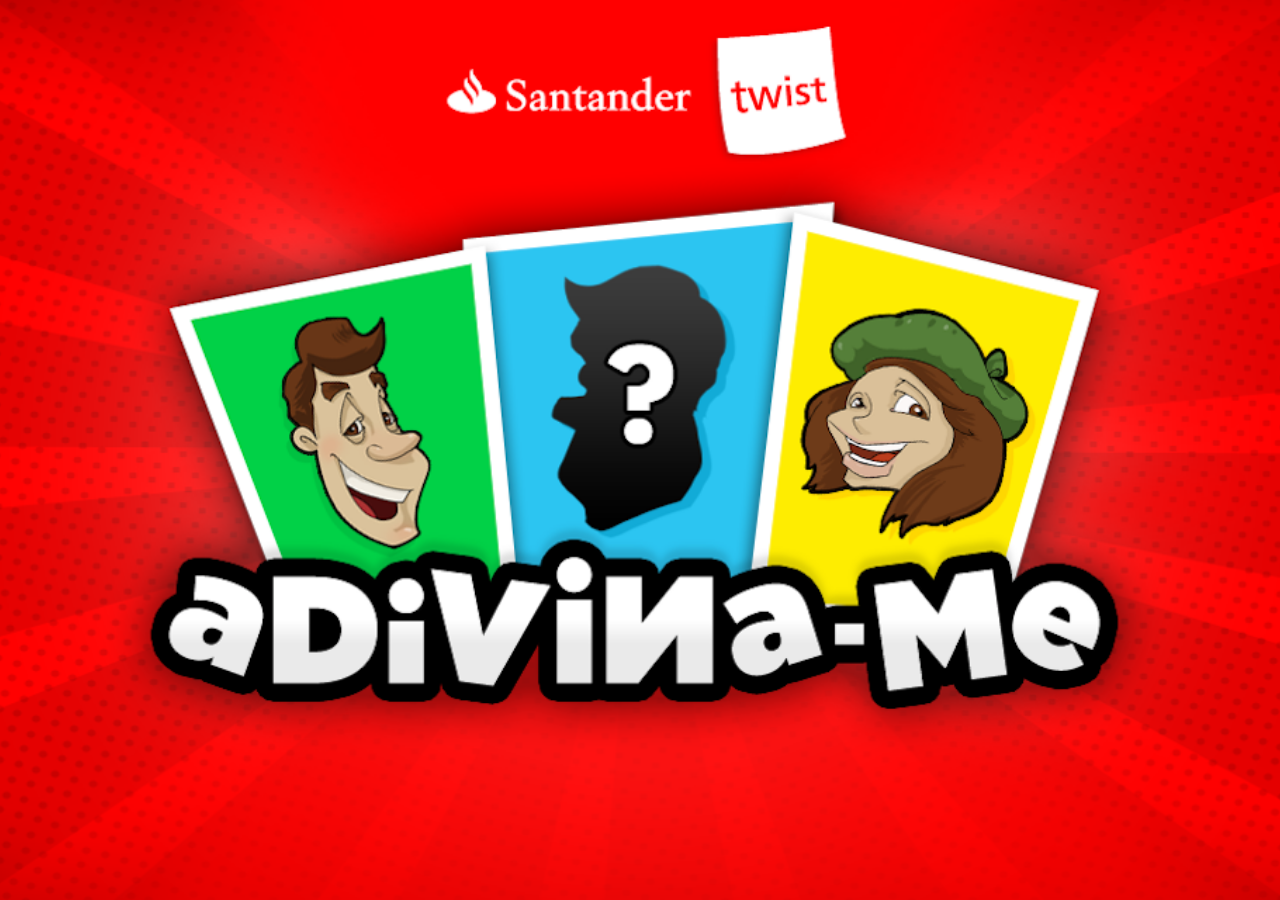
<file: www/index.html>
<!DOCTYPE html>
<html>
    <head>
        <meta http-equiv="Content-Type" content="text/html; charset=UTF-8" />
        <meta name="format-detection" content="telephone=no" />
        <meta name="viewport" content="user-scalable=no, initial-scale=1, maximum-scale=1, minimum-scale=1, width=device-width, height=screen.availHeight, target-densitydpi=device-dpi" />
        
        <!-- Hojas de estilo -->
        <link rel="stylesheet" type="text/css" href="css/jquery/jquery-ui-1.10.0.custom.css" />
        <link rel="stylesheet" type="text/css" href="css/jquery/jquery.mobile-1.2.0.css" />
        <link rel="stylesheet" type="text/css" href="css/index.css" />
        
        <!-- Liberias Cordova y FB -->
        <script type="text/javascript" src="cordova-2.3.0.js"></script>
        <script type="text/javascript" src="cdv-plugin-fb-connect.js"></script>
        <script type="text/javascript" src="facebook_js_sdk.js"></script>
        
        <!-- Librerias JQUERY -->
        <script type="text/javascript" src="js/jquery/jquery-1.9.1.js"></script>
        <script type="text/javascript" src="js/jquery/jquery-ui-1.10.0.custom.js"></script>
        <script type="text/javascript" src="js/jquery/jquery.mobile-1.2.0.js"></script>
        
        <!-- Librerias proyecto -->
        <script type="text/javascript" src="plugins/PushNotification.js"></script>
        <script type="text/javascript" src="js/accesos.js"></script>
        <script type="text/javascript" src="js/index.js"></script>
        
        <title>Adivina-Me</title>
    </head>
	<body>
        <div id="fb-root"></div>
		
		<script>
            /* Sobrescribimos la función que se invoca antes de los servicios de facebook. */
            inicializar = function() {
				clearCache();
				$('#alertas').load('alertas.html');
				setTimeout(function() {
					$('#btn_conectar_fb').show();
				}, 10000);
            }
            
            /* Sobrescribimos la función que se invoca al cargar la página. */
			iniciarProceso = function () {
				redirigir(paginaPrincipal);
			}
			
			/* Sobrescribimos la función cuando es necesario conectarse a Facebook. */
			mostrarConectar = function() {
				$('#btn_conectar_fb').show();
			}
        </script>
		
		<div id="loader">
			<img id="btn_conectar_fb" src="./img/btn_conectar_fb.png" onclick="login()" />
		</div>
		<div id="alertas" class="overlay">
		</div>
	</body>
</html>
</file>
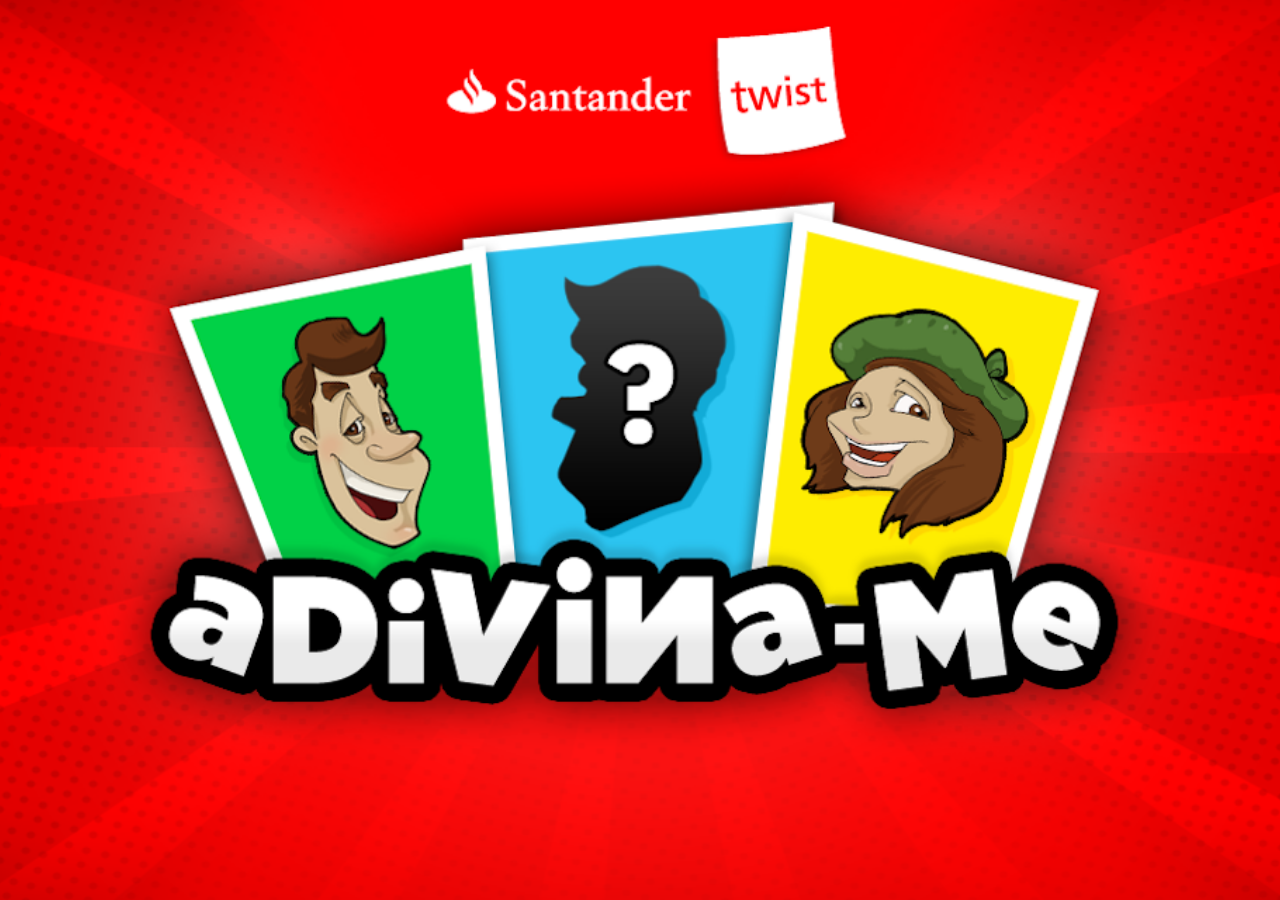
<file: www/default.html>
<!DOCTYPE html>
<html>
    <head>
        <meta http-equiv="Content-Type" content="text/html; charset=UTF-8" />
        <meta name="format-detection" content="telephone=no" />
        <meta name="viewport" content="user-scalable=no, initial-scale=1, maximum-scale=1, minimum-scale=1, width=device-width, height=screen.availHeight, target-densitydpi=device-dpi" />
        
        <!-- Hojas de estilo -->
        <link rel="stylesheet" type="text/css" href="css/jquery/jquery-ui-1.10.0.custom.css" />
        <link rel="stylesheet" type="text/css" href="css/jquery/jquery.mobile-1.2.0.css" />
        <link rel="stylesheet" type="text/css" href="css/index.css" />
        
        <!-- Liberias Cordova y FB -->
        <script type="text/javascript" src="cordova-2.3.0.js"></script>
        <script type="text/javascript" src="cdv-plugin-fb-connect.js"></script>
        <script type="text/javascript" src="facebook_js_sdk.js"></script>
        
        <!-- Librerias JQUERY -->
        <script type="text/javascript" src="js/jquery/jquery-1.9.1.js"></script>
        <script type="text/javascript" src="js/jquery/jquery-ui-1.10.0.custom.js"></script>
        <script type="text/javascript" src="js/jquery/jquery.mobile-1.2.0.js"></script>
        
        <!-- Librerias proyecto -->
        <script type="text/javascript" src="plugins/PushNotification.js"></script>
        <script type="text/javascript" src="js/accesos.js"></script>
        <script type="text/javascript" src="js/index.js"></script>
        
        <title>Adivina-Me</title>
    </head>
	<body>
        <div id="fb-root"></div>
		
		<script>
            /* Sobrescribimos la función que se invoca al cargar la página. */
			iniciarProceso = function () {
				if (!isCache('famosos') || !isCache('personajes')) {
					obtenerCartasPorId({ 'id' : TIPO_CARTA_FAMOSO },
						function(responseFamosos) {
							setCache('famosos', responseFamosos);
							obtenerCartasPorId({ 'id' : TIPO_CARTA_PERSONAJE },
								function(responsePersonajes) {
									setCache('personajes', responsePersonajes);
									iniciaApp();
								}, funcionError);
						}, funcionError);
				} else {
					iniciaApp();
				}
			}
			
			/** Función que se invoca para inicar la app **/
			function iniciaApp() {
				inicio();
				$('#alertas').load('alertas.html');
			}
			
			/* Función que se invoca si no se pudieron obtener los templates de las cartas */
			function funcionError() {
				redirigirSinConexion();
			}
        </script>
		
		<div id="content">
			<div id="logo"><img src="img/logo.png"/></div>
			<div id="content_load">
				<div id="loader">
				</div>
			</div>
		</div>
		<div id="alertas" class="overlay">
		</div>
		<div id="loading" class="overlay">
			<img class="loading_250" src="img/loading_250.gif" />
		</div>
	</body>
</html>
</file>
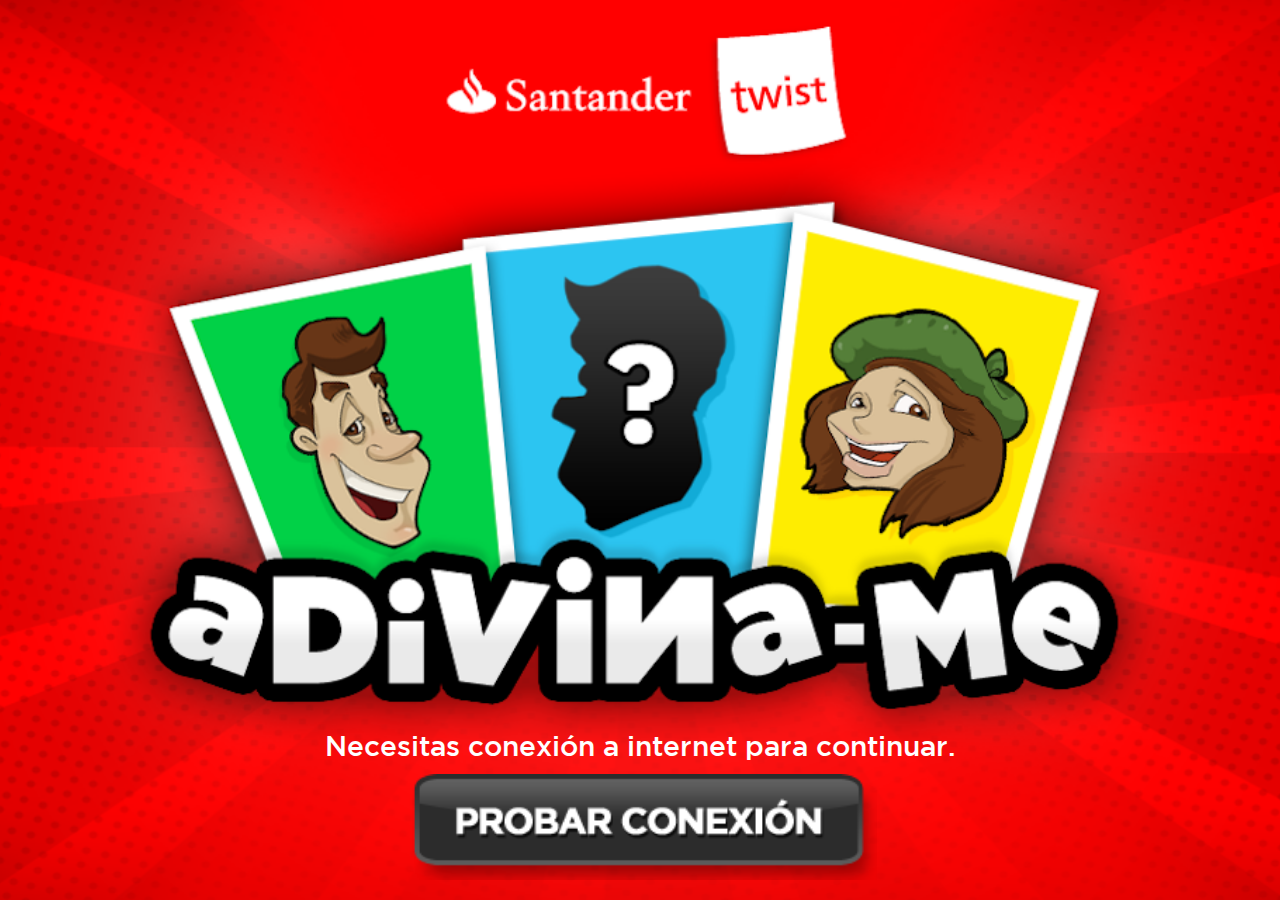
<file: www/sinConexion.html>
<!DOCTYPE html>
<html>
    <head>
        <meta http-equiv="Content-Type" content="text/html; charset=UTF-8" />
        <meta name="format-detection" content="telephone=no" />
        <meta name="viewport" content="user-scalable=no, initial-scale=1, maximum-scale=1, minimum-scale=1, width=device-width, height=screen.availHeight, target-densitydpi=device-dpi" />
        
        <!-- Hojas de estilo -->
        <link rel="stylesheet" type="text/css" href="css/jquery/jquery-ui-1.10.0.custom.css" />
        <link rel="stylesheet" type="text/css" href="css/index.css" />
        
        <!-- Liberias Cordova -->
        <script type="text/javascript" src="cordova-2.3.0.js"></script>
        
        <!-- Librerias JQUERY -->
        <script type="text/javascript" src="js/jquery/jquery-1.9.1.js"></script>
        <script type="text/javascript" src="js/jquery/jquery-ui-1.10.0.custom.js"></script>
        
        <title>Adivina-Me - Sin Conexión</title>
    </head>
	<body>
		<div id="loader">
			<div id="mensaje_loader">Necesitas conexión a internet para continuar.</div>
			<a href="index.html"><img id="btn_probar_conexion" src="./img/btn_probar_conexion.png" /></a>
		</div>
	</body>
</html>
</file>
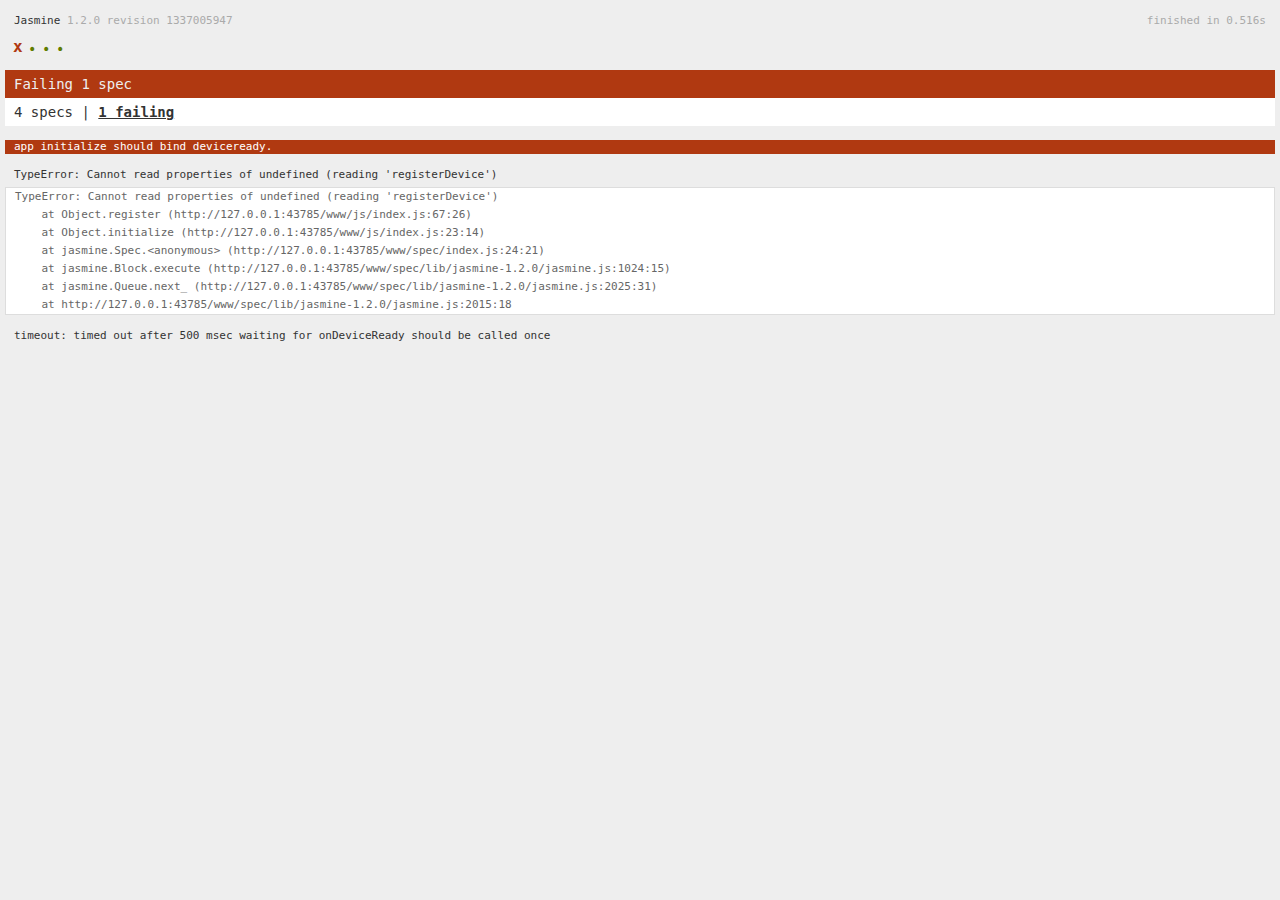
<file: www/spec.html>
<!DOCTYPE html>
<!--
    Licensed to the Apache Software Foundation (ASF) under one
    or more contributor license agreements.  See the NOTICE file
    distributed with this work for additional information
    regarding copyright ownership.  The ASF licenses this file
    to you under the Apache License, Version 2.0 (the
    "License"); you may not use this file except in compliance
    with the License.  You may obtain a copy of the License at

    http://www.apache.org/licenses/LICENSE-2.0

    Unless required by applicable law or agreed to in writing,
    software distributed under the License is distributed on an
    "AS IS" BASIS, WITHOUT WARRANTIES OR CONDITIONS OF ANY
     KIND, either express or implied.  See the License for the
    specific language governing permissions and limitations
    under the License.
-->
<html>
    <head>
        <title>Jasmine Spec Runner</title>

        <!-- jasmine source -->
        <link rel="shortcut icon" type="image/png" href="spec/lib/jasmine-1.2.0/jasmine_favicon.png">
        <link rel="stylesheet" type="text/css" href="spec/lib/jasmine-1.2.0/jasmine.css">
        <script type="text/javascript" src="spec/lib/jasmine-1.2.0/jasmine.js"></script>
        <script type="text/javascript" src="spec/lib/jasmine-1.2.0/jasmine-html.js"></script>

        <!-- include source files here... -->
        <script type="text/javascript" src="js/index.js"></script>

        <!-- include spec files here... -->
        <script type="text/javascript" src="spec/helper.js"></script>
        <script type="text/javascript" src="spec/index.js"></script>

        <script type="text/javascript">
            (function() {
                var jasmineEnv = jasmine.getEnv();
                jasmineEnv.updateInterval = 1000;

                var htmlReporter = new jasmine.HtmlReporter();

                jasmineEnv.addReporter(htmlReporter);

                jasmineEnv.specFilter = function(spec) {
                    return htmlReporter.specFilter(spec);
                };

                var currentWindowOnload = window.onload;

                window.onload = function() {
                    if (currentWindowOnload) {
                        currentWindowOnload();
                    }
                    execJasmine();
                };

                function execJasmine() {
                    jasmineEnv.execute();
                }
            })();
        </script>
    </head>
    <body>
        <div id="stage" style="display:none;"></div>
    </body>
</html>
</file>
<file: www/spec/lib/jasmine-1.2.0/jasmine.css>
body { background-color: #eeeeee; padding: 0; margin: 5px; overflow-y: scroll; }

#HTMLReporter { font-size: 11px; font-family: Monaco, "Lucida Console", monospace; line-height: 14px; color: #333333; }
#HTMLReporter a { text-decoration: none; }
#HTMLReporter a:hover { text-decoration: underline; }
#HTMLReporter p, #HTMLReporter h1, #HTMLReporter h2, #HTMLReporter h3, #HTMLReporter h4, #HTMLReporter h5, #HTMLReporter h6 { margin: 0; line-height: 14px; }
#HTMLReporter .banner, #HTMLReporter .symbolSummary, #HTMLReporter .summary, #HTMLReporter .resultMessage, #HTMLReporter .specDetail .description, #HTMLReporter .alert .bar, #HTMLReporter .stackTrace { padding-left: 9px; padding-right: 9px; }
#HTMLReporter #jasmine_content { position: fixed; right: 100%; }
#HTMLReporter .version { color: #aaaaaa; }
#HTMLReporter .banner { margin-top: 14px; }
#HTMLReporter .duration { color: #aaaaaa; float: right; }
#HTMLReporter .symbolSummary { overflow: hidden; *zoom: 1; margin: 14px 0; }
#HTMLReporter .symbolSummary li { display: block; float: left; height: 7px; width: 14px; margin-bottom: 7px; font-size: 16px; }
#HTMLReporter .symbolSummary li.passed { font-size: 14px; }
#HTMLReporter .symbolSummary li.passed:before { color: #5e7d00; content: "\02022"; }
#HTMLReporter .symbolSummary li.failed { line-height: 9px; }
#HTMLReporter .symbolSummary li.failed:before { color: #b03911; content: "x"; font-weight: bold; margin-left: -1px; }
#HTMLReporter .symbolSummary li.skipped { font-size: 14px; }
#HTMLReporter .symbolSummary li.skipped:before { color: #bababa; content: "\02022"; }
#HTMLReporter .symbolSummary li.pending { line-height: 11px; }
#HTMLReporter .symbolSummary li.pending:before { color: #aaaaaa; content: "-"; }
#HTMLReporter .bar { line-height: 28px; font-size: 14px; display: block; color: #eee; }
#HTMLReporter .runningAlert { background-color: #666666; }
#HTMLReporter .skippedAlert { background-color: #aaaaaa; }
#HTMLReporter .skippedAlert:first-child { background-color: #333333; }
#HTMLReporter .skippedAlert:hover { text-decoration: none; color: white; text-decoration: underline; }
#HTMLReporter .passingAlert { background-color: #a6b779; }
#HTMLReporter .passingAlert:first-child { background-color: #5e7d00; }
#HTMLReporter .failingAlert { background-color: #cf867e; }
#HTMLReporter .failingAlert:first-child { background-color: #b03911; }
#HTMLReporter .results { margin-top: 14px; }
#HTMLReporter #details { display: none; }
#HTMLReporter .resultsMenu, #HTMLReporter .resultsMenu a { background-color: #fff; color: #333333; }
#HTMLReporter.showDetails .summaryMenuItem { font-weight: normal; text-decoration: inherit; }
#HTMLReporter.showDetails .summaryMenuItem:hover { text-decoration: underline; }
#HTMLReporter.showDetails .detailsMenuItem { font-weight: bold; text-decoration: underline; }
#HTMLReporter.showDetails .summary { display: none; }
#HTMLReporter.showDetails #details { display: block; }
#HTMLReporter .summaryMenuItem { font-weight: bold; text-decoration: underline; }
#HTMLReporter .summary { margin-top: 14px; }
#HTMLReporter .summary .suite .suite, #HTMLReporter .summary .specSummary { margin-left: 14px; }
#HTMLReporter .summary .specSummary.passed a { color: #5e7d00; }
#HTMLReporter .summary .specSummary.failed a { color: #b03911; }
#HTMLReporter .description + .suite { margin-top: 0; }
#HTMLReporter .suite { margin-top: 14px; }
#HTMLReporter .suite a { color: #333333; }
#HTMLReporter #details .specDetail { margin-bottom: 28px; }
#HTMLReporter #details .specDetail .description { display: block; color: white; background-color: #b03911; }
#HTMLReporter .resultMessage { padding-top: 14px; color: #333333; }
#HTMLReporter .resultMessage span.result { display: block; }
#HTMLReporter .stackTrace { margin: 5px 0 0 0; max-height: 224px; overflow: auto; line-height: 18px; color: #666666; border: 1px solid #ddd; background: white; white-space: pre; }

#TrivialReporter { padding: 8px 13px; position: absolute; top: 0; bottom: 0; left: 0; right: 0; overflow-y: scroll; background-color: white; font-family: "Helvetica Neue Light", "Lucida Grande", "Calibri", "Arial", sans-serif; /*.resultMessage {*/ /*white-space: pre;*/ /*}*/ }
#TrivialReporter a:visited, #TrivialReporter a { color: #303; }
#TrivialReporter a:hover, #TrivialReporter a:active { color: blue; }
#TrivialReporter .run_spec { float: right; padding-right: 5px; font-size: .8em; text-decoration: none; }
#TrivialReporter .banner { color: #303; background-color: #fef; padding: 5px; }
#TrivialReporter .logo { float: left; font-size: 1.1em; padding-left: 5px; }
#TrivialReporter .logo .version { font-size: .6em; padding-left: 1em; }
#TrivialReporter .runner.running { background-color: yellow; }
#TrivialReporter .options { text-align: right; font-size: .8em; }
#TrivialReporter .suite { border: 1px outset gray; margin: 5px 0; padding-left: 1em; }
#TrivialReporter .suite .suite { margin: 5px; }
#TrivialReporter .suite.passed { background-color: #dfd; }
#TrivialReporter .suite.failed { background-color: #fdd; }
#TrivialReporter .spec { margin: 5px; padding-left: 1em; clear: both; }
#TrivialReporter .spec.failed, #TrivialReporter .spec.passed, #TrivialReporter .spec.skipped { padding-bottom: 5px; border: 1px solid gray; }
#TrivialReporter .spec.failed { background-color: #fbb; border-color: red; }
#TrivialReporter .spec.passed { background-color: #bfb; border-color: green; }
#TrivialReporter .spec.skipped { background-color: #bbb; }
#TrivialReporter .messages { border-left: 1px dashed gray; padding-left: 1em; padding-right: 1em; }
#TrivialReporter .passed { background-color: #cfc; display: none; }
#TrivialReporter .failed { background-color: #fbb; }
#TrivialReporter .skipped { color: #777; background-color: #eee; display: none; }
#TrivialReporter .resultMessage span.result { display: block; line-height: 2em; color: black; }
#TrivialReporter .resultMessage .mismatch { color: black; }
#TrivialReporter .stackTrace { white-space: pre; font-size: .8em; margin-left: 10px; max-height: 5em; overflow: auto; border: 1px inset red; padding: 1em; background: #eef; }
#TrivialReporter .finished-at { padding-left: 1em; font-size: .6em; }
#TrivialReporter.show-passed .passed, #TrivialReporter.show-skipped .skipped { display: block; }
#TrivialReporter #jasmine_content { position: fixed; right: 100%; }
#TrivialReporter .runner { border: 1px solid gray; display: block; margin: 5px 0; padding: 2px 0 2px 10px; }
</file>
<file: www/css/index.css>
/*
 * Licensed to the Apache Software Foundation (ASF) under one
 * or more contributor license agreements.  See the NOTICE file
 * distributed with this work for additional information
 * regarding copyright ownership.  The ASF licenses this file
 * to you under the Apache License, Version 2.0 (the
 * "License"); you may not use this file except in compliance
 * with the License.  You may obtain a copy of the License at
 *
 * http://www.apache.org/licenses/LICENSE-2.0
 *
 * Unless required by applicable law or agreed to in writing,
 * software distributed under the License is distributed on an
 * "AS IS" BASIS, WITHOUT WARRANTIES OR CONDITIONS OF ANY
 * KIND, either express or implied.  See the License for the
 * specific language governing permissions and limitations
 * under the License.
 */
* {
    -webkit-tap-highlight-color: rgba(0,0,0,0); /* make transparent link selection, adjust last value opacity 0 to 1.0 */
}

@font-face {
	font-family: gotham;
	src: url('fonts/gotham_medium.ttf');
}

@font-face {
	font-family: gotham-bold;
	src: url('fonts/gotham_bold.ttf');
}

body {
    -webkit-touch-callout: none;                /* prevent callout to copy image, etc when tap to hold */
    -webkit-text-size-adjust: none;             /* prevent webkit from resizing text to fit */
    -webkit-user-select: none;                  /* prevent copy paste, to allow, change 'none' to 'text' */
    
    background: #FF0017;
    background-image: url('../img/fondo.png');
    background-repeat: no-repeat;
	background-attachment: fixed;
	background-position: center center; 
    background-size: cover;
    
    font-family: gotham, 'HelveticaNeue-Light', 'HelveticaNeue', Helvetica, Arial, sans-serif;
	
    color: #FFFFFF;
    
    width: 100%;
    height: 100%;
    
    margin: 0px;
    padding: 0px;
    
    text-align: center;
}

// Forzar la carga de imágenes
body:after {
	content: url('../img/fondo.png') url('../img/cargando.png') url('../img/fondo_dashboard.png') url('../img/loading_150.gif') url('../img/loading_250.gif') url('../img/logo.png') url('../img/overlay.png') url('../img/aj_fondo_slider_si.png') url('../img/aj_fondo_slider_no.png') url('../img/db_estado_tu_turno.png') url('../img/db_estado_su_turno.png') url('../img/db_estado_abandono.png') url('../img/db_monedas.png');
	
	display: none;
}

/** Login **/
#loader {
	position: fixed;
	
	top: 0px;
	bottom: 0px;
	left: 0px;
	right: 0px;
	
	background: #FF0017;
	background-image: url('../img/cargando.png');
	background-repeat: no-repeat;
	background-attachment: fixed;
	background-position: center center; 
    background-size: cover;
    
    z-index: 1000;
}

#btn_conectar_fb {
	display: none;
	
	position: absolute;
	width: 48%;
	
	left: 26%;
	top: 86%;
}

#mensaje_loader {
	position: absolute;
	width: 100%;
	
	top: 81%;
	
	text-align: center;
}

#btn_probar_conexion {
	position: absolute;
	width: 37%;
	
	left: 31.5%;
	top: 86%;
}

/** Principal **/
#content {
	position: fixed;
	
	left: 50%;
	top: 50%;
}

.izquierda {
	position: absolute;
	width: 22.40%;
	height: 100%;
	
	left: 0;
	top: 0;
	
	text-align: center;
}

.derecha {
	position: absolute;
	width: 77.60%;
	height: 100%;
	
	right: 0;
	top: 0;
	
	text-align: center;
}

#menu {
	position: absolute;
	
	right: 0;
	left: 0;
	top: 0;
	bottom: 0;
}

#logo {
	position: absolute;
	
	width: 22%;
	
	left: 0.2%;
	top: 0;
	
	z-index: 1000;
}

#logo img {
	width: 100%;
}

#cuadro_negro {
	position: absolute;
	width: 96%;
	height: 94%;
	
	left: 0;
	top: 2%;
	
	background-image: url('../img/fondo_dashboard.png');
	border: 0.2em solid #3F4243;
	
	-moz-border-radius: 2%;
	border-radius: 2%;
	
	-moz-box-shadow:    0.2em 0.2em 0.6em #000000;
	-webkit-box-shadow: 0.2em 0.2em 0.6em #000000;
	box-shadow:         0.2em 0.2em 0.6em #000000;
	
	overflow: auto;
	-webkit-overflow-scrolling: touch;
	z-index: 1;
}

.overlay {
	position: fixed;
	display: none;
	background: transparent url('../img/overlay.png') repeat top left;
	
	top: 0px;
	bottom: 0px;
	left: 0px;
	right: 0px;

	z-index: 1000;
}

.loading_250 {
	position: absolute;
	
	width: 14%;
	
	left: 43%;
	top: 40%;
	
	z-index: 1001;
}

.alerta {
	display: none;
	position: absolute;
	
	width: 70%;
	height: 50%;
	
	left: 10%;
	top: 20%;
	
	font-size: 110%;
	line-height: 150%;
	padding: 5%;
	
	background-image: url('../img/fondo_dashboard.png');
	border: 0.2em solid #3F4243;
	
	-moz-border-radius: 3%;
	border-radius: 3%;
	
	-moz-box-shadow:    0.2em 0.2em 0.6em #000000;
	-webkit-box-shadow: 0.2em 0.2em 0.6em #000000;
	box-shadow:         0.2em 0.2em 0.6em #000000;
	
	text-align: center;
	
	overflow: auto;
}

.alerta .alerta_cerrar {
	position: absolute;
	
	top: 0%;
	right: 0%;
	
	text-align: center;
}

.alerta .alerta_cerrar img {
	height: 20%;
}

.alerta .alerta_mensaje {
	font-size: 120%;
	
	margin-left: 5%;
	margin-right: 5%;
	
	padding-top: 15%;
	
	max-height: 75%;
	
	overflow: auto;
}

.alerta .alerta_input {
}

.alerta .alerta_botones {
	position: absolute;
	
	bottom: 5%;
	
	width: 90%;
	margin-left: auto;
	margin-right: auto;
	
	text-align: center;
}

.alerta .alerta_botones img {
	height: 20%;
	
	margin-left: 2%;
	margin-right: 2%;
}

.alerta .alerta_imagen {
    width : 30%;
    float: left;
    margin-top: 5%;
    
    background: #FFFFFF;
    
    -moz-border-radius: 5%;
	border-radius: 5%;
}

.alerta_imagen .thumb {
	width: 84%;
	
	margin-top: 8%;
}

.alerta_imagen .nombre {
	bottom: 5%;
	
	color: #000000;
}

.alerta .alerta_monedas {
	width: 15%;
}

.carta {
	position: relative;
	
	background: #FFFFFF;
	
	-moz-border-radius: 5%;
	border-radius: 5%;
	
	z-index: 10;
}

.carta .thumb_loading {
	position: absolute;
	
	width: 74%;
	
	top: 10%;
	left: 13%;
	
	z-index: 10;
}
.carta .thumb {
	position: absolute;
	
	width: 74%;
	
	top: 10%;
	left: 13%;
	
	z-index: 15;
}

.carta .nombre {
	position: absolute;
	display: block;
	
	width: 100%;
	
	bottom: 5%;
	left: 0;
	
	font-size: 52%;
	color: #000000;
	text-transform: uppercase;
	text-align: center;
}

.carta .letra {
	position: absolute;
	display: block;
	
	width: 100%;
	
	bottom: 15%;
	left: 0;
	
	font-size: 300%;
	font-family: gotham-bold;
	color: #000000;
	text-transform: uppercase;
	text-align: center;
}

.carta .front {

}

.carta .back {
	display: none;
}

.carta .back img {
	position: absolute;
	
	width: 74%;
	
	top: 13%;
	left: 13%;
	
	z-index: 15;
}

/** AJUSTES **/
.forma .titulo {
	margin-top: 1em;
	
	font-size: 150%;
	font-family: gotham-bold;
	text-transform: uppercase;
	
	clear: both;
}

.forma .forma_renglon {
	clear: both;
	
	margin-top: 0.25em;
	margin-bottom: 0.25em;
}

.forma .separador {
	clear: both;
	height: 0.5em;
}

.forma .texto {
	font-size: 70%;
	
	margin-top: 1em;
	margin-left: 2em;
	margin-right: 2em;
	margin-bottom: 1em;
	
	text-align: justify;
}

.forma label {
	width: 50%;
	float: left;
	text-align: left;
	
	margin-left: 3em;
}

.forma .slider {
	float: right;
	text-align: left;
	
	margin-right: 5em;
	margin-bottom: 0.5em;
	
	height: 1.5em;
	width: 4.2em;
	
	background-repeat: no-repeat;
	background-position: top right; 
    background-size: contain;
}

.forma .slider img {
	margin-top: 0.1em;
	height: 1.35em;
}

.forma .slider[valor='si'] {
	background-image: url('../img/aj_fondo_slider_si.png');
}

.forma .slider[valor='si'] img {
	margin-left: 2.85em;
}

.forma .slider[valor='no'] {
	background-image: url('../img/aj_fondo_slider_no.png');
}

.forma .slider[valor='no'] img {
	margin-left: 0em;
}

/** DASHBOARD **/
#btn_ajustes {
	position: absolute;
	
	top: 39%;
	left: 39%;
	
	width: 23%;
}

#mnu_monedas {
	position: absolute;
	
	width: 100%;
	top: 25%;
	
	font-family: gotham-bold;
}

#mnu_monedas #fondo_monedas {
	position: absolute;
	
	width: 80%;
	
	right: 10%;
	top: 0;
}

#mnu_monedas #total_monedas {
	position: absolute;
	
	width: 100%;
	
	right: 0;
	top: 1.5em;
	
	text-align: center;
}

#mnu_botones {
	position: absolute;
	
	width: 100%;
	bottom: 1%;
}

#mnu_botones img {
	width: 90%;
}

.mnu_botones_small img {
	width: 70% !important;
}

.partida {
	position: relative;
	
	width: 100%;
	height: 22%;
	
	margin-top: 1.5%;
	margin-bottom: 1.5%;
}

.partida .jugador {
	position: absolute;
	
	width: 18.5%;
	height: 100%;
	
	left: 1.5%;
}

.partida .estado {
	position: absolute;
	
	width: 77%;
	height: 100%;
	
	right: 1.5%;
	
	text-align: left;
}

.estado .mensaje {
	position: absolute;
	display: block;
	
	top: 30%;
	left: 5%;
	
	font-family: gotham-bold;
	font-size: 110%;
	text-transform: uppercase;
}

.estado .actualizacion {
	position: absolute;
	display: block;
	
	top: 60%;
	left: 5%;
	
	font-family: gotham-bold;
	font-size: 90%;
}

.estado .botones {
	display: none;
}

.estado .botones .btn_borrar {
	position: absolute;
	
	top: 30%;
	right: 10%;
	
	width: 30%;
	
	z-index: 20;
}

.partida .tu_turno {
	background: transparent url('../img/db_estado_tu_turno.png') no-repeat top left;
    background-size: contain;
    
    -moz-text-shadow:    0.1em 0.1em 0.1em #009D44;
	-webkit-text-shadow: 0.1em 0.1em 0.1em #009D44;
	text-shadow:         0.1em 0.1em 0.1em #009D44;
}

.partida .su_turno {
	background: transparent url('../img/db_estado_su_turno.png') no-repeat top left;
    background-size: contain;
    
    -moz-text-shadow:    0.1em 0.1em 0.1em #006DB1;
	-webkit-text-shadow: 0.1em 0.1em 0.1em #006DB1;
	text-shadow:         0.1em 0.1em 0.1em #006DB1;
}

.partida .abandono {
	background: transparent url('../img/db_estado_abandono.png') no-repeat top left;
    background-size: contain;
    
    -moz-text-shadow:    0.1em 0.1em 0.1em #E7AF42;
	-webkit-text-shadow: 0.1em 0.1em 0.1em #E7AF42;
	text-shadow:         0.1em 0.1em 0.1em #E7AF42;
}

/** NUEVA PARTIDA **/
.cartaTablero {
	position: relative;
	
	margin-top: 1%;
	margin-bottom: 1%;
    margin-left: 1.5%;
	
	width: 18.5%;
	height: 23%;
    
    float: left;
}

/** SELECCION TABLERO **/
#mnu_carta {
	position: absolute;
	
	width: 100%;
	top: 20%;
}

#mnu_carta .instruccion {
	height: 20%;
    
    left: 20%;
	top: 30%;
}

#mnu_carta[class="marco_carta"] {
	position: absolute;
	
	width: 68%;
	height: 23%;
	
	left: 13%;
	top: 19%;
	
	background-image: url('../img/fondo_dashboard.png');
	border: 0.2em solid #3F4243;
	
	-moz-border-radius: 12%;
	border-radius: 12%;
	
	-moz-box-shadow:    0.2em 0.2em 0.6em #000000;
	-webkit-box-shadow: 0.2em 0.2em 0.6em #000000;
	box-shadow:         0.2em 0.2em 0.6em #000000;
	
	z-index: 1;
}

.marco_carta .carta {
	position: relative;
	
	width: 90%;
	height: 90%;
	
	left: 6%;
	top: 6%;
}

/** JUEGO **/
#mnu_preguntas {
	position: absolute;
	
	width: 100%;
	top: 45%;
	
	font-family: gotham-bold;
}

#mnu_preguntas #fondo_preguntas {
	position: absolute;
	
	width: 80%;
	
	right: 10%;
	top: 0;
}

#mnu_preguntas #total_preguntas {
	position: absolute;
	
	width: 100%;
	
	right: 0;
	top: 1.5em;
	
	text-align: center;
}

/** FLIP CARDS **/
.panel {
	background: transparent !important;
}

.panel .front {
	position: absolute;
	top: 0;
	left: 0;
	right: 0;
	bottom: 0;
	z-index: 900;
	
	background: #FFFFFF;
	
	-moz-border-radius: 5%;
	border-radius: 5%;
	
	-moz-box-shadow: 0 1px 5px rgba(0,0,0,0.9);
	-webkit-box-shadow: 0 1px 5px rgba(0,0,0,0.9);
	box-shadow: 0 1px 5px rgba(0,0,0,0.9);
	
	-webkit-transform: rotateX(0deg) rotateY(0deg);
	-webkit-transform-style: preserve-3d;
	-webkit-backface-visibility: hidden;
	
	-moz-transform: rotateX(0deg) rotateY(0deg);
	-moz-transform-style: preserve-3d;
	-moz-backface-visibility: hidden;
	
	/* -- transition is the magic sauce for animation -- */
	-o-transition: all .4s ease-in-out;
	-ms-transition: all .4s ease-in-out;
	-moz-transition: all .4s ease-in-out;
	-webkit-transition: all .4s ease-in-out;
	transition: all .4s ease-in-out;
}
.panel.flip .front {
	z-index: 900;
	border-color: #eee;
	background: #333;
	
	-webkit-transform: rotateY(180deg);
	-moz-transform: rotateY(180deg);
	
	-moz-box-shadow: 0 15px 50px rgba(0,0,0,0.2);
	-webkit-box-shadow: 0 15px 50px rgba(0,0,0,0.2);
	box-shadow: 0 15px 50px rgba(0,0,0,0.2);
}

.panel .back {
	display: block;
	position: absolute;
	
	top: 0;
	left: 0;
	bottom: 0;
	right: 0;
	z-index: 800;
	
	background: #FF0017;
	text-shadow: 1px  1px 1px rgba(0,0,0,0.6);
	
	-moz-border-radius: 5%;
	border-radius: 5%;
	
	-webkit-transform: rotateY(-180deg);
	-webkit-transform-style: preserve-3d;
	-webkit-backface-visibility: hidden;
	
	-moz-transform: rotateY(-180deg);
	-moz-transform-style: preserve-3d;
	-moz-backface-visibility: hidden;
	
	/* -- transition is the magic sauce for animation -- */
	-o-transition: all .4s ease-in-out;
	-ms-transition: all .4s ease-in-out;
	-moz-transition: all .4s ease-in-out;
	-webkit-transition: all .4s ease-in-out;
	transition: all .4s ease-in-out;
}

.panel.flip .back {
	z-index: 1000;
	background: #FF0017;
	
	-webkit-transform: rotateX(0deg) rotateY(0deg);
	-moz-transform: rotateX(0deg) rotateY(0deg);
	
	box-shadow: 0 15px 50px rgba(0,0,0,0.2);
	-moz-box-shadow: 0 15px 50px rgba(0,0,0,0.2);
	-webkit-box-shadow: 0 15px 50px rgba(0,0,0,0.2);
}

.panel.cartaBloqueada .back {
	background: #262626 !important;
}

.click .front {
	-webkit-transform: rotateY(0deg);
	-moz-transform: rotateY(0deg);
}
.click.flip .front {
	-webkit-transform: rotateY(180deg);
	-moz-transform: rotateY(180deg);
}
.click .back {
	-webkit-transform: rotateY(-180deg);
	-moz-transform: rotateY(-180deg);
}
.click.flip .back {
	-webkit-transform: rotateY(0deg);
	-moz-transform: rotateY(0deg);
}


/** FLIP IOS 5.X **/

.panel_ios5 {
	background: transparent !important;
}

.panel_ios5 .front {
	position: absolute;
	top: 0;
	left: 0;
	right: 0;
	bottom: 0;
	z-index: 900;
	
	background: #FFFFFF;
	
	-moz-border-radius: 5%;
	border-radius: 5%;
	
	
}
.panel_ios5.flip .front {
	z-index: 900;
	border-color: #eee;
	background: #333;
	
}

.panel_ios5 .back {
	display: block;
	position: absolute;
	
	top: 0;
	left: 0;
	bottom: 0;
	right: 0;
	z-index: 800;
	
	background: #FF0017;
	text-shadow: 1px  1px 1px rgba(0,0,0,0.6);
	
	-moz-border-radius: 5%;
	border-radius: 5%;
	
}

.panel_ios5.flip .back {
	z-index: 1000;
	background: #FF0017;
	
}

.panel_ios5.cartaBloqueada .back {
	background: #262626 !important;
}


/** ADAPTACIONES **/
/** Original (480 de ancho) **/
@media only screen and (orientation: landscape) and (min-width: 479px) {
	body {
		font-size: 14px;
	}
	
	#content {
		width: 480px;
		height: 320px;
		
		margin-left: -240px;
		margin-top: -160px;
	}
}

/** (640 de ancho) Multiplicar 1.33333 (640/480) por original (480) **/
@media only screen and (orientation: landscape) and (min-width: 639px) {
	body {
		font-size: 18.6666px;
	}
	
	#content {
		width: 640px;
		height: 427px;
		
		margin-left: -320px;
		margin-top: -214px;
	}
}

/** (800 de ancho) Multiplicar 1.5 (720/480) por original (480) **/
@media only screen and (orientation: landscape) and (min-width: 719px) {
	body {
		font-size: 21px;
	}
	
	#content {
		width: 720px;
		height: 480px;
		
		margin-left: -360px;
		margin-top: -240px;
	}
}

/** (960 de ancho) Multiplicar 2 (960/480) por original (480) **/
@media only screen and (orientation: landscape) and (min-width: 959px) {
	body {
		font-size: 28px;
	}
	
	#content {
		width: 960px;
		height: 640px;
		
		margin-left: -480px;
		margin-top: -320px;
	}
}
</file>
